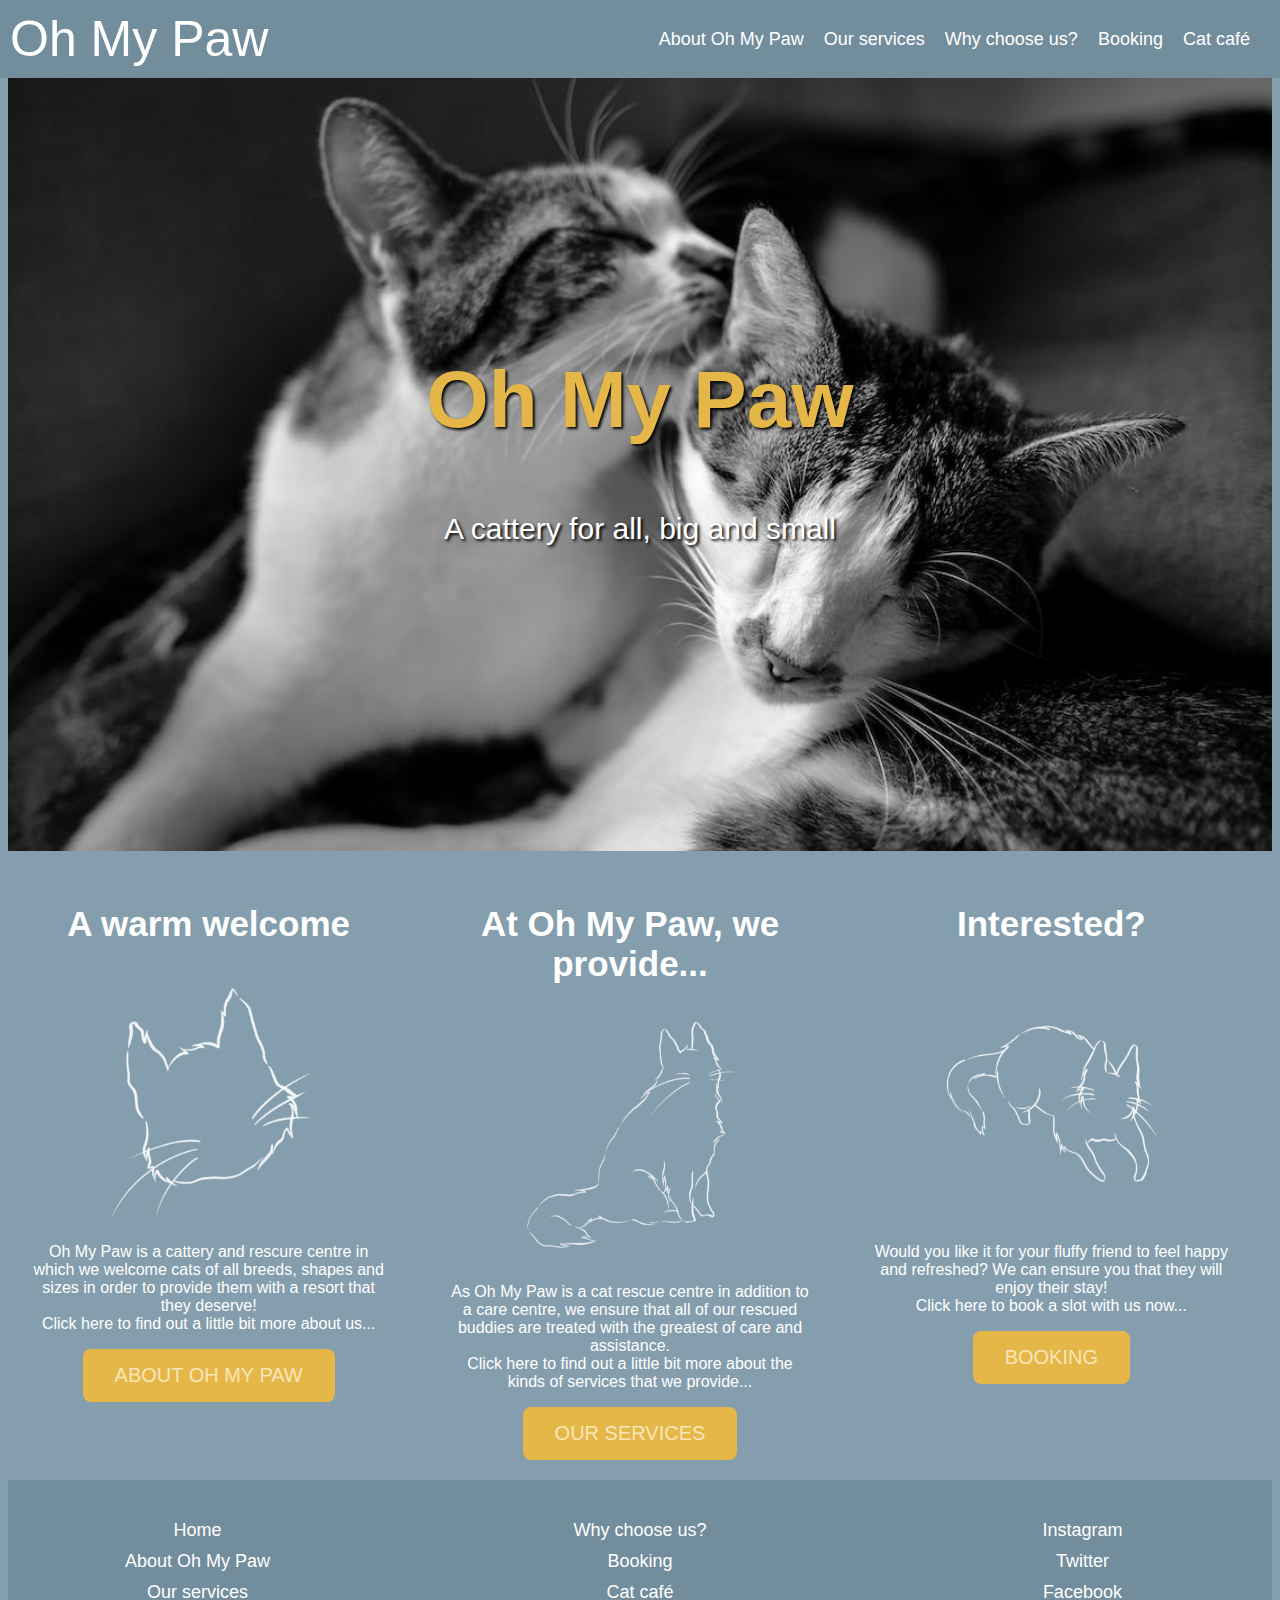
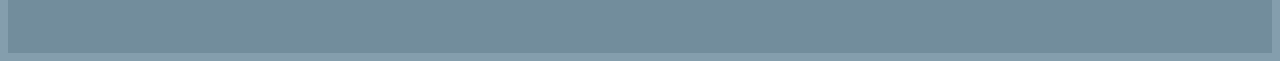
<file: index.html>
<!DOCTYPE html>
<html>
    
    <head>
        <title>Oh My Paw Cattery & Rescue Centre</title>
        <meta charset="utf-8">
        <link rel="stylesheet" type="text/css" href="css/styles.css">
        
        <!--- Coffee Mood font family --->
        <link href="https://fonts.cdnfonts.com/css/coffee-mood" rel="stylesheet">
        
        <!--- Hind Guntur font family --->
        <link href="https://fonts.cdnfonts.com/css/hind-guntur" rel="stylesheet">
        
        <!--- Animate.css --->
        <link rel="stylesheet" href="https://cdnjs.cloudflare.com/ajax/libs/animate.css/4.1.1/animate.min.css"/>
    </head>
    
    <body>
    
    <header>  
        <div class="logo">
            <a href="index.html">Oh My Paw</a>    
        </div>    

        <nav>
            <ul>
                <li><a href="about.html">About Oh My Paw</a></li>
                <li><a href="services.html">Our services</a></li>
                <li><a href="whychooseus.html">Why choose us?</a></li>
                <li><a href="booking.html">Booking</a></li>
                <li><a href="catcafe.html">Cat café</a></li>
            </ul>    
        </nav>
    </header>  
        
    <main>
        <div class="cover-image-container">
            
            <img class="cover-image" src="images/b&w_cats_1.jpeg" alt="Image of two cats">
            
            <div class="cover-image-text">
                <h2 class="cover-image-title animate__animated animate__fadeInDown">Oh My Paw</h2>
                <p class="cover-image-subheading animate__animated animate__fadeInDown">A cattery for all, big and small</p>
            </div>
            
        </div>
        
        <div class="home-row">
            
            <div class="home-column">
                <h2 class="animate__animated animate__fadeInDown">A warm welcome</h2>
                
                <img class="animate__animated animate__fadeIn" id="cat-drawing" src="images/drawing_1.png">
                
                <p>Oh My Paw is a cattery and rescure centre in which we welcome cats of all breeds, shapes and sizes in order to provide them with a resort that they deserve! <br>
                Click here to find out a little bit more about us...</p>
                
                <a href="about.html"><button class="button" type="button">ABOUT OH MY PAW</button></a>
            </div>
            
            <div class="home-column">
                <h2 class="animate__animated animate__fadeInDown">At Oh My Paw, we provide...</h2>
                
                <img class="animate__animated animate__fadeIn" id="cat-drawing" src="images/drawing_2.png">
                
                <p>As Oh My Paw is a cat rescue centre in addition to a care centre, we ensure that all of our rescued buddies are treated with the greatest of care and assistance. <br>
                Click here to find out a little bit more about the kinds of services that we provide...</p>
                
                <a href="services.html"><button class="button" type="button">OUR SERVICES</button></a>
            </div>
            
            <div class="home-column">
                <h2 class="animate__animated animate__fadeInDown">Interested?</h2> 
                
                <img class="animate__animated animate__fadeIn" id="cat-drawing" src="images/drawing_3.png">
                
                <p>Would you like it for your fluffy friend to feel happy and refreshed? We can ensure you that they will enjoy their stay! <br>
                Click here to book a slot with us now...</p>
                
                <a href="booking.html"><button class="button" type="button">BOOKING</button></a>
            </div>
            
        </div>
    </main>

    <footer>
        <div class="ohmypaw-footer">

            <div class="footer-column">
                <ul>
                    <li><a href="index.html">Home</a></li>
                    <li><a href="about.html">About Oh My Paw</a></li>
                    <li><a href="services.html">Our services</a></li>
                </ul>
            </div>

            <div class="footer-column">
                <ul>
                    <li><a href="whychooseus.html">Why choose us?</a></li>
                    <li><a href="booking.html">Booking</a></li>
                    <li><a href="catcafe.html">Cat café</a></li>
                </ul>
            </div>

            <div class="footer-column">
                <ul>
                    <li><a href="https://www.instagram.com/">Instagram</a></li>
                    <li><a href="https://twitter.com/">Twitter</a></li>
                    <li><a href="https://www.facebook.com/">Facebook</a></li>
                </ul>
            </div>

        </div>
    </footer>
        
    </body>
</html>
</file>
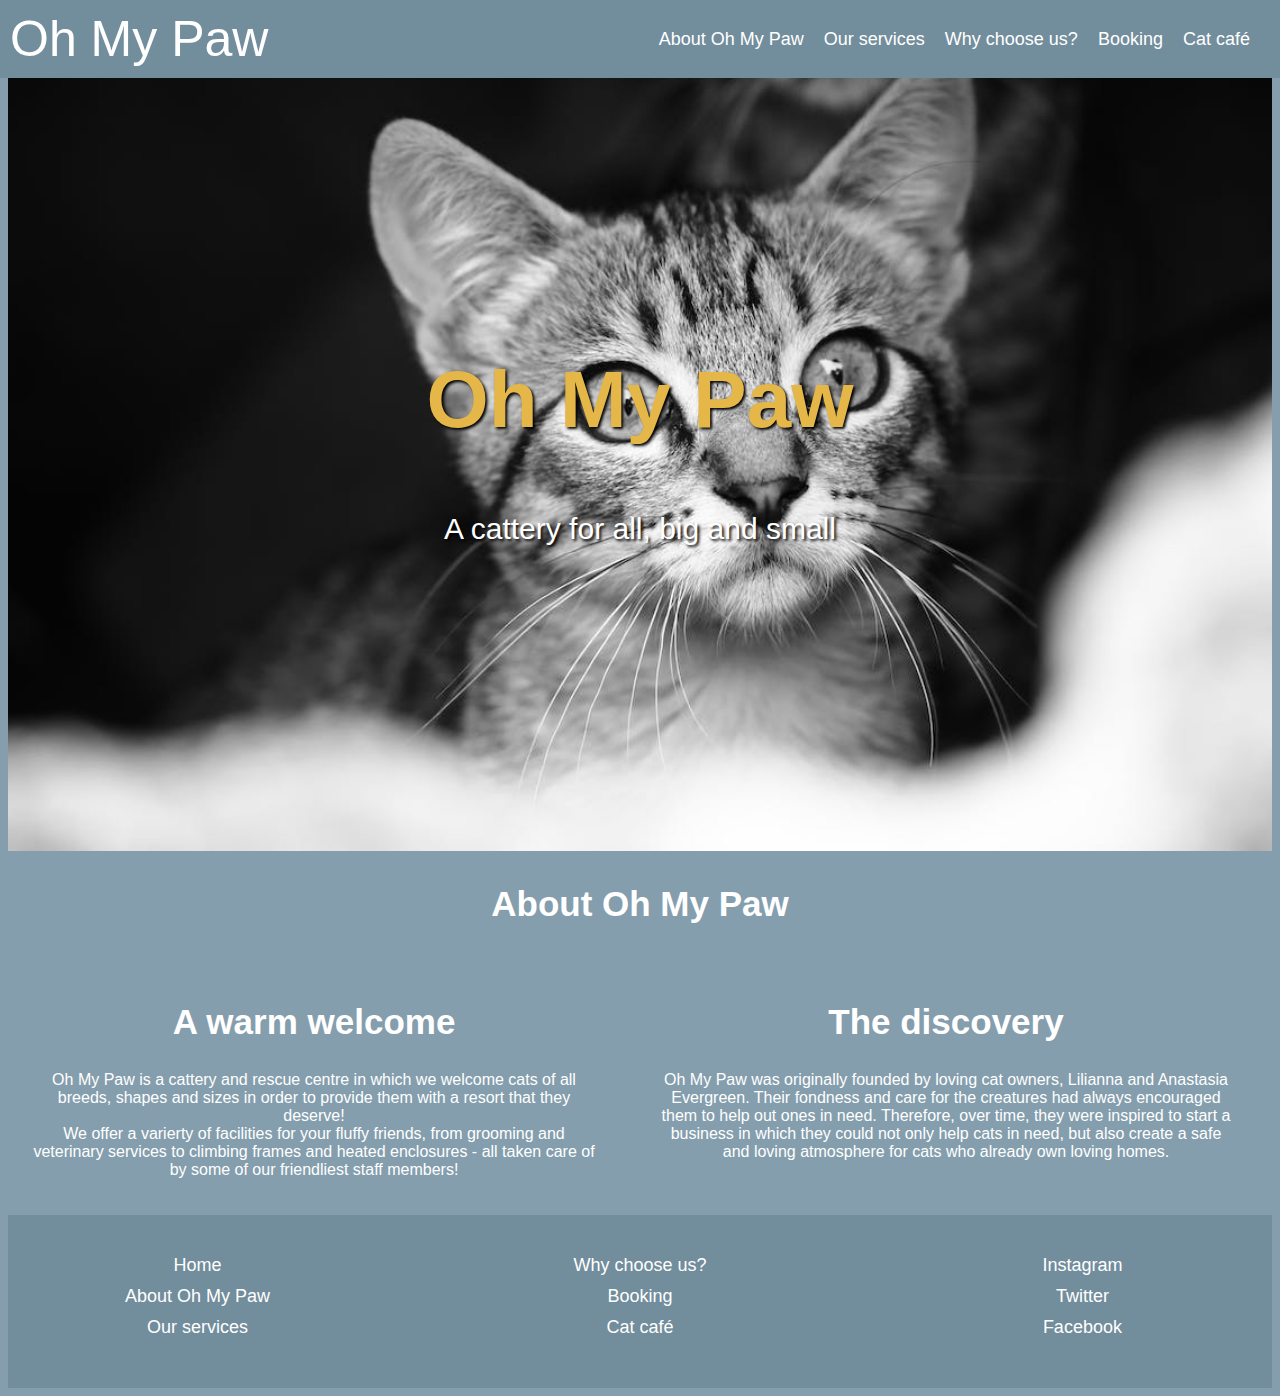
<file: about.html>
<!DOCTYPE html>
<html>
    
    <head>
        <title>About Oh My Paw</title>
        <meta charset="utf-8">
        <link rel="stylesheet" type="text/css" href="css/styles.css">
        
        <!--- Coffee Mood font family --->
        <link href="https://fonts.cdnfonts.com/css/coffee-mood" rel="stylesheet">
        
        <!--- Hind Guntur font family --->
        <link href="https://fonts.cdnfonts.com/css/hind-guntur" rel="stylesheet">
        
        <!--- Animate.css --->
        <link rel="stylesheet" href="https://cdnjs.cloudflare.com/ajax/libs/animate.css/4.1.1/animate.min.css"/>
    </head>
    
    <body>
    
    <header>  
        <div class="logo">
            <a href="index.html">Oh My Paw</a>    
        </div>    

        <nav>
            <ul>
                <li><a href="about.html">About Oh My Paw</a></li>
                <li><a href="services.html">Our services</a></li>
                <li><a href="whychooseus.html">Why choose us?</a></li>
                <li><a href="booking.html">Booking</a></li>
                <li><a href="catcafe.html">Cat café</a></li>
            </ul>    
        </nav>
    </header>  
        
    <main>
        <div class="cover-image-container">
            
            <img class="cover-image" src="images/b&w_cats_2.jpeg" alt="Image of two cats">
            
            <div class="cover-image-text">
                <h2 class="cover-image-title animate__animated animate__fadeInDown">Oh My Paw</h2>
                <p class="cover-image-subheading animate__animated animate__fadeInDown">A cattery for all, big and small</p>
            </div>
            
        </div>
        
        <h2 class="about-text">About Oh My Paw</h2>

        <div class="about-row">
            
            <div class="about-column">
                <h2>A warm welcome</h2>
                
                <p>Oh My Paw is a cattery and rescue centre in which we welcome cats of all breeds, shapes and sizes in order to provide them with a resort that they deserve! <br>
                We offer a varierty of facilities for your fluffy friends, from grooming and veterinary services to climbing frames and heated enclosures - all taken care of by some of our friendliest staff members!</p>
            </div>
            
            <div class="about-column">
                <h2>The discovery</h2>
                
                <p>Oh My Paw was originally founded by loving cat owners, Lilianna and Anastasia Evergreen. Their fondness and care for the creatures had always encouraged them to help out ones in need. Therefore, over time, they were inspired to start a business in which they could not only help cats in need, but also create a safe and loving atmosphere for cats who already own loving homes.</p>
            </div>
            
        </div>
    </main>
        
    <footer>
        <div class="ohmypaw-footer">

            <div class="footer-column">
                <ul>
                    <li><a href="index.html">Home</a></li>
                    <li><a href="about.html">About Oh My Paw</a></li>
                    <li><a href="services.html">Our services</a></li>
                </ul>
            </div>

            <div class="footer-column">
                <ul>
                    <li><a href="whychooseus.html">Why choose us?</a></li>
                    <li><a href="booking.html">Booking</a></li>
                    <li><a href="catcafe.html">Cat café</a></li>
                </ul>
            </div>

            <div class="footer-column">
                <ul>
                    <li><a href="https://www.instagram.com/">Instagram</a></li>
                    <li><a href="https://twitter.com/">Twitter</a></li>
                    <li><a href="https://www.facebook.com/">Facebook</a></li>
                </ul>
            </div>

        </div>
    </footer>
        
    </body>
</html>
</file>
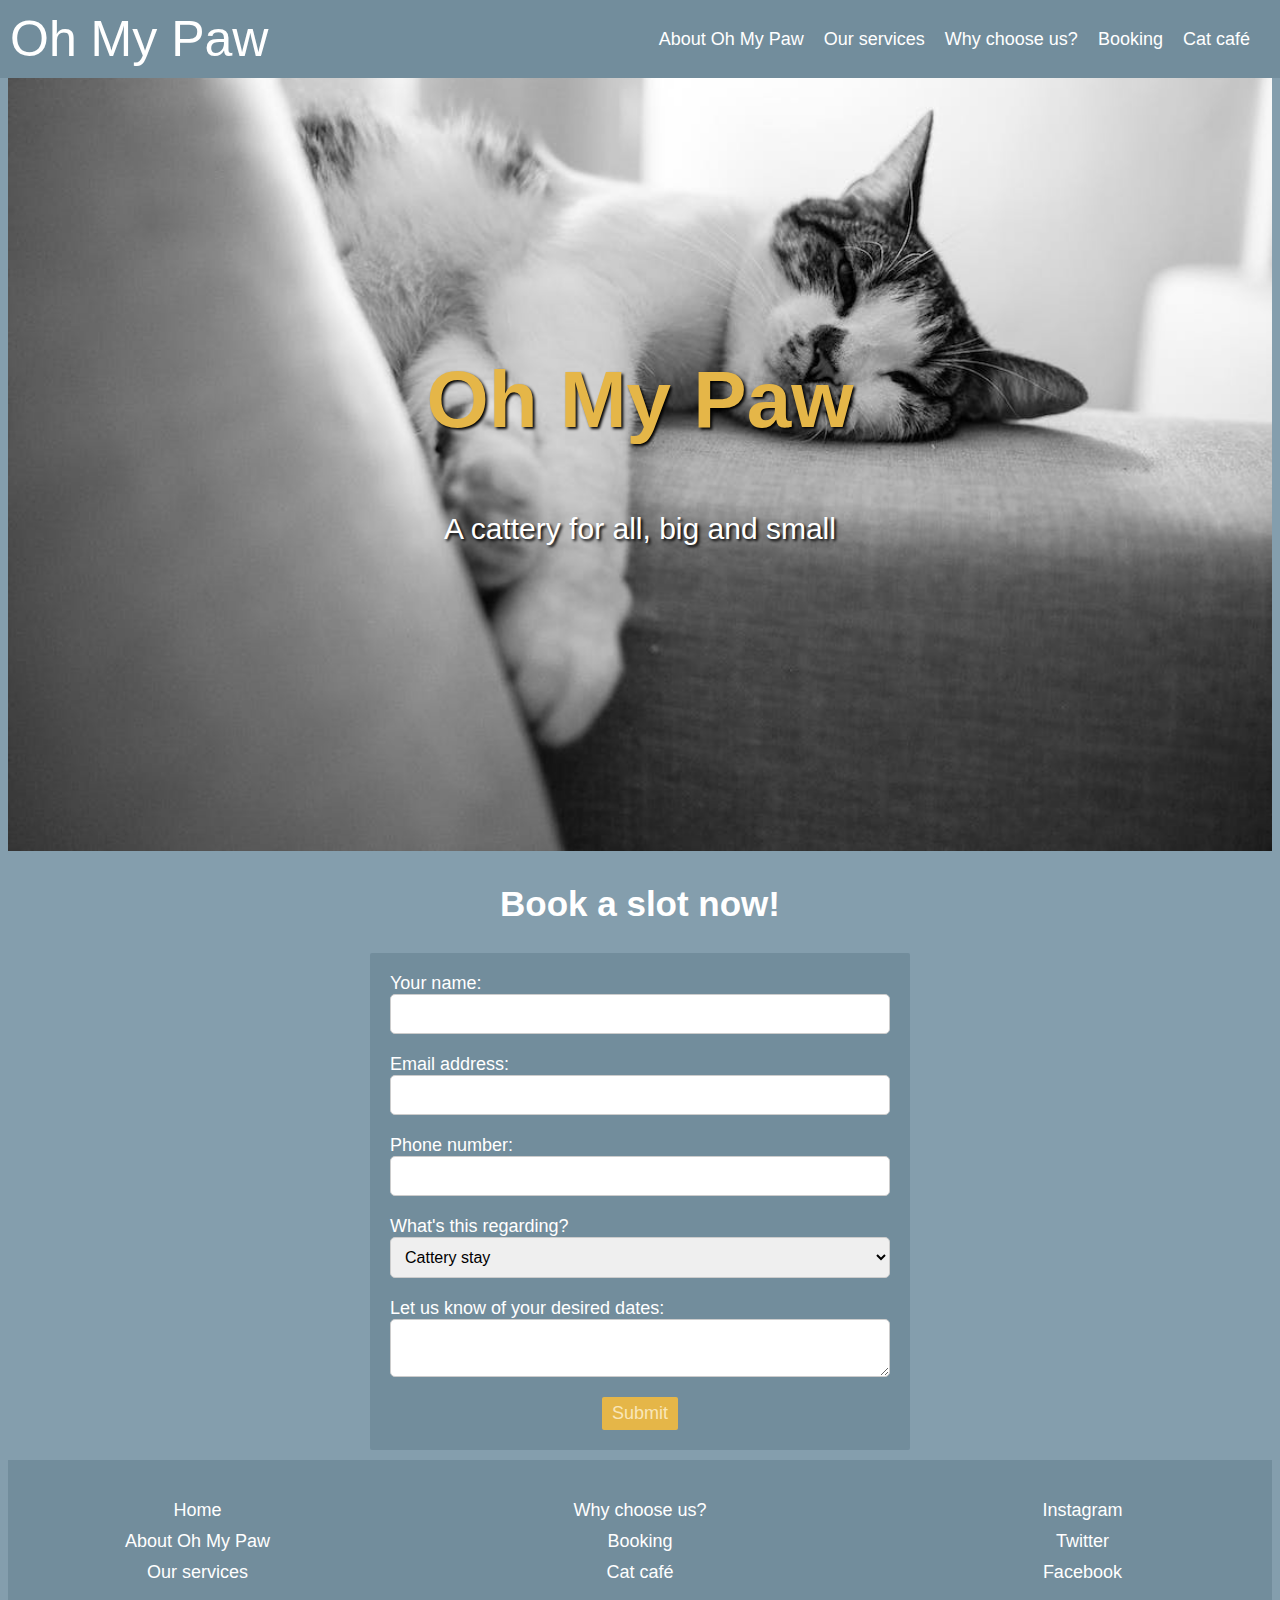
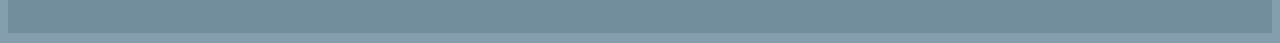
<file: booking.html>
<!DOCTYPE html>
<html>
    
    <head>
        <title>Booking</title>
        <meta charset="utf-8">
        <link rel="stylesheet" type="text/css" href="css/styles.css">
        
        <!--- Coffee Mood font family --->
        <link href="https://fonts.cdnfonts.com/css/coffee-mood" rel="stylesheet">
        
        <!--- Hind Guntur font family --->
        <link href="https://fonts.cdnfonts.com/css/hind-guntur" rel="stylesheet">
        
        <!--- Animate.css --->
        <link rel="stylesheet" href="https://cdnjs.cloudflare.com/ajax/libs/animate.css/4.1.1/animate.min.css"/>
    </head>
    
    <body>
    
    <header>  
        <div class="logo">
            <a href="index.html">Oh My Paw</a>    
        </div>    

        <nav>
            <ul>
                <li><a href="about.html">About Oh My Paw</a></li>
                <li><a href="services.html">Our services</a></li>
                <li><a href="whychooseus.html">Why choose us?</a></li>
                <li><a href="booking.html">Booking</a></li>
                <li><a href="catcafe.html">Cat café</a></li>
            </ul>    
        </nav>
    </header>  
        
    <main>
        <div class="cover-image-container">
            
            <img class="cover-image" src="images/b&w_cats_6.jpeg" alt="Image of two cats">
            
            <div class="cover-image-text">
                <h2 class="cover-image-title animate__animated animate__fadeInDown">Oh My Paw</h2>
                <p class="cover-image-subheading animate__animated animate__fadeInDown">A cattery for all, big and small</p>
            </div>
            
        </div>
        
        <h2 class="booking-text">Book a slot now!</h2>
        
        <form action="confirmation.html" method="POST">
        
            <form>
                <label for="name">Your name:</label>
                <input type="text" id="name" name="name" required>

                <label for="name">Email address:</label>
                <input type="email" id="email" name="email" required>

                <label for="name">Phone number:</label>
                <input type="tel" id="phone" name="phone" required>

                <label for="subject">What's this regarding?</label>
                <select id="subject" name="subject">
                    <option value="general">Cattery stay</option>
                    <option value="booking">Grooming services</option>
                    <option value="order">Veterinary services</option>
                    <option value="other">Cat rescue centre</option>
                </select>

                <label for="name">Let us know of your desired dates:</label>
                <textarea id="message" name="message" required></textarea>

                <div class="submit-button">
                    <a href="confirmation.html">
                        <input type="submit" value="Submit">
                    </a>
                </div>
            </form>
            
        </form>
    </main>
        
    <footer>
        <div class="ohmypaw-footer">

            <div class="footer-column">
                <ul>
                    <li><a href="index.html">Home</a></li>
                    <li><a href="about.html">About Oh My Paw</a></li>
                    <li><a href="services.html">Our services</a></li>
                </ul>
            </div>

            <div class="footer-column">
                <ul>
                    <li><a href="whychooseus.html">Why choose us?</a></li>
                    <li><a href="booking.html">Booking</a></li>
                    <li><a href="catcafe.html">Cat café</a></li>
                </ul>
            </div>

            <div class="footer-column">
                <ul>
                    <li><a href="https://www.instagram.com/">Instagram</a></li>
                    <li><a href="https://twitter.com/">Twitter</a></li>
                    <li><a href="https://www.facebook.com/">Facebook</a></li>
                </ul>
            </div>

        </div>
    </footer>
        
    </body>
</html>
</file>
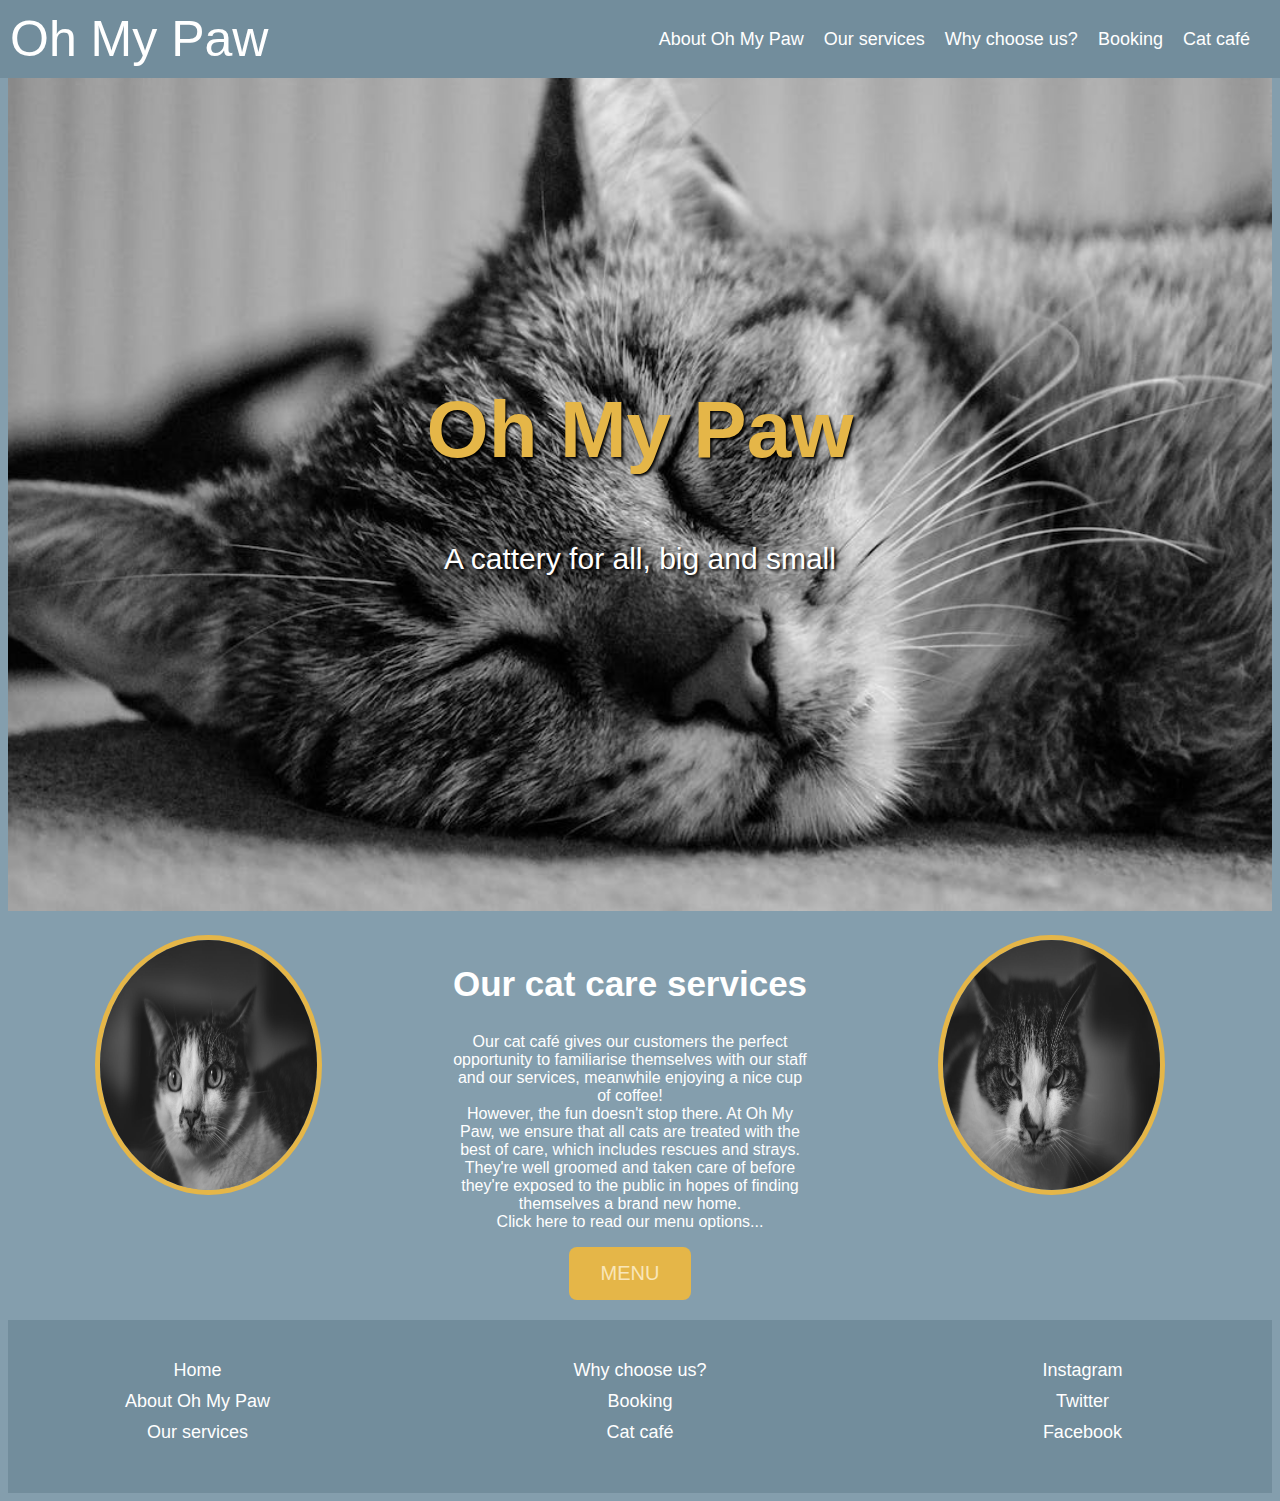
<file: catcafe.html>
<!DOCTYPE html>
<html>
    
    <head>
        <title>Cat café</title>
        <meta charset="utf-8">
        <link rel="stylesheet" type="text/css" href="css/styles.css">
        
        <!--- Coffee Mood font family --->
        <link href="https://fonts.cdnfonts.com/css/coffee-mood" rel="stylesheet">
        
        <!--- Hind Guntur font family --->
        <link href="https://fonts.cdnfonts.com/css/hind-guntur" rel="stylesheet">
        
        <!--- Animate.css --->
        <link rel="stylesheet" href="https://cdnjs.cloudflare.com/ajax/libs/animate.css/4.1.1/animate.min.css"/>
    </head>
    
    <body>
    
    <header>  
        <div class="logo">
            <a href="index.html">Oh My Paw</a>    
        </div>    

        <nav>
            <ul>
                <li><a href="about.html">About Oh My Paw</a></li>
                <li><a href="services.html">Our services</a></li>
                <li><a href="whychooseus.html">Why choose us?</a></li>
                <li><a href="booking.html">Booking</a></li>
                <li><a href="catcafe.html">Cat café</a></li>
            </ul>    
        </nav>
    </header>  
        
    <main>
        <div class="cover-image-container">
            
            <img class="cover-image" src="images/b&w_cats_10.jpeg" alt="Image of two cats">
            
            <div class="cover-image-text">
                <h2 class="cover-image-title animate__animated animate__fadeInDown">Oh My Paw</h2>
                <p class="cover-image-subheading animate__animated animate__fadeInDown">A cattery for all, big and small</p>
            </div>
            
        </div>
        
        <div class="catcafe-row">
            
            <div class="catcafe-column">
                <img id="circle-cat" src="images/b&w_cats_4.jpeg">
            </div>
            
            <div class="catcafe-column">
                <h2>Our cat care services</h2>
                
                <p>Our cat café gives our customers the perfect opportunity to familiarise themselves with our staff and our services, meanwhile enjoying a nice cup of coffee! <br>
                However, the fun doesn't stop there. At Oh My Paw, we ensure that all cats are treated with the best of care, which includes rescues and strays. They're well groomed and taken care of before they're exposed to the public in hopes of finding themselves a brand new home. <br>
                Click here to read our menu options...</p>
                
                <a href="menu.html"><button class="button" type="button">MENU</button></a>
            </div>
            
            <div class="catcafe-column">
                <img id="circle-cat" src="images/b&w_cats_5.jpeg">
            </div>
            
        </div>
    </main>
        
    <footer>
        <div class="ohmypaw-footer">

            <div class="footer-column">
                <ul>
                    <li><a href="index.html">Home</a></li>
                    <li><a href="about.html">About Oh My Paw</a></li>
                    <li><a href="services.html">Our services</a></li>
                </ul>
            </div>

            <div class="footer-column">
                <ul>
                    <li><a href="whychooseus.html">Why choose us?</a></li>
                    <li><a href="booking.html">Booking</a></li>
                    <li><a href="catcafe.html">Cat café</a></li>
                </ul>
            </div>

            <div class="footer-column">
                <ul>
                    <li><a href="https://www.instagram.com/">Instagram</a></li>
                    <li><a href="https://twitter.com/">Twitter</a></li>
                    <li><a href="https://www.facebook.com/">Facebook</a></li>
                </ul>
            </div>

        </div>
    </footer>
        
    </body>
</html>
</file>
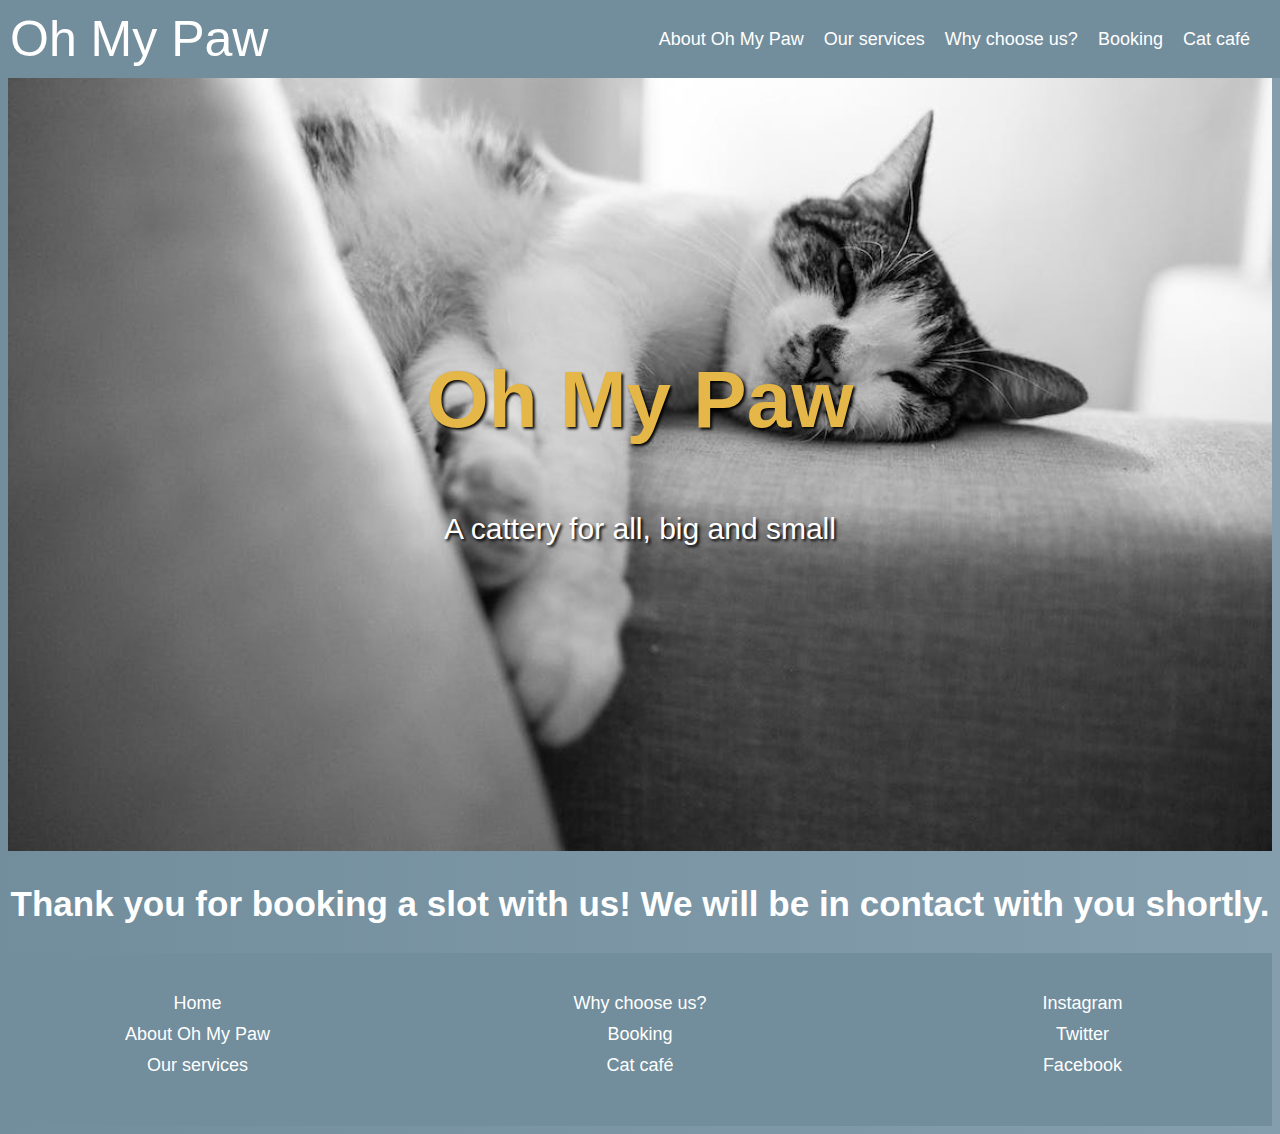
<file: confirmation.html>
<!DOCTYPE html>
<html>
    
    <head>
        <title>Booking confirmation</title>
        <meta charset="utf-8">
        <link rel="stylesheet" type="text/css" href="css/styles.css">
        
        <!--- Coffee Mood font family --->
        <link href="https://fonts.cdnfonts.com/css/coffee-mood" rel="stylesheet">
        
        <!--- Hind Guntur font family --->
        <link href="https://fonts.cdnfonts.com/css/hind-guntur" rel="stylesheet">
        
        <!--- Animate.css --->
        <link rel="stylesheet" href="https://cdnjs.cloudflare.com/ajax/libs/animate.css/4.1.1/animate.min.css"/>
    </head>
    
    <body class="gradient">
    
    <header>  
        <div class="logo">
            <a href="index.html">Oh My Paw</a>    
        </div>    

        <nav>
            <ul>
                <li><a href="about.html">About Oh My Paw</a></li>
                <li><a href="services.html">Our services</a></li>
                <li><a href="whychooseus.html">Why choose us?</a></li>
                <li><a href="booking.html">Booking</a></li>
                <li><a href="catcafe.html">Cat café</a></li>
            </ul>    
        </nav>
    </header>  
        
    <main>
        <div class="cover-image-container">
            
            <img class="cover-image" src="images/b&w_cats_6.jpeg" alt="Image of two cats">
            
            <div class="cover-image-text">
                <h2 class="cover-image-title animate__animated animate__fadeInDown">Oh My Paw</h2>
                <p class="cover-image-subheading animate__animated animate__fadeInDown">A cattery for all, big and small</p>
            </div>
            
        </div>
        
        <h2 class="confirmation-text">Thank you for booking a slot with us! We will be in contact with you shortly.</h2>
        
        
    </main>
        
    <footer>
        <div class="ohmypaw-footer">

            <div class="footer-column">
                <ul>
                    <li><a href="index.html">Home</a></li>
                    <li><a href="about.html">About Oh My Paw</a></li>
                    <li><a href="services.html">Our services</a></li>
                </ul>
            </div>

            <div class="footer-column">
                <ul>
                    <li><a href="whychooseus.html">Why choose us?</a></li>
                    <li><a href="booking.html">Booking</a></li>
                    <li><a href="catcafe.html">Cat café</a></li>
                </ul>
            </div>

            <div class="footer-column">
                <ul>
                    <li><a href="https://www.instagram.com/">Instagram</a></li>
                    <li><a href="https://twitter.com/">Twitter</a></li>
                    <li><a href="https://www.facebook.com/">Facebook</a></li>
                </ul>
            </div>

        </div>
    </footer>
        
    </body>
</html>
</file>
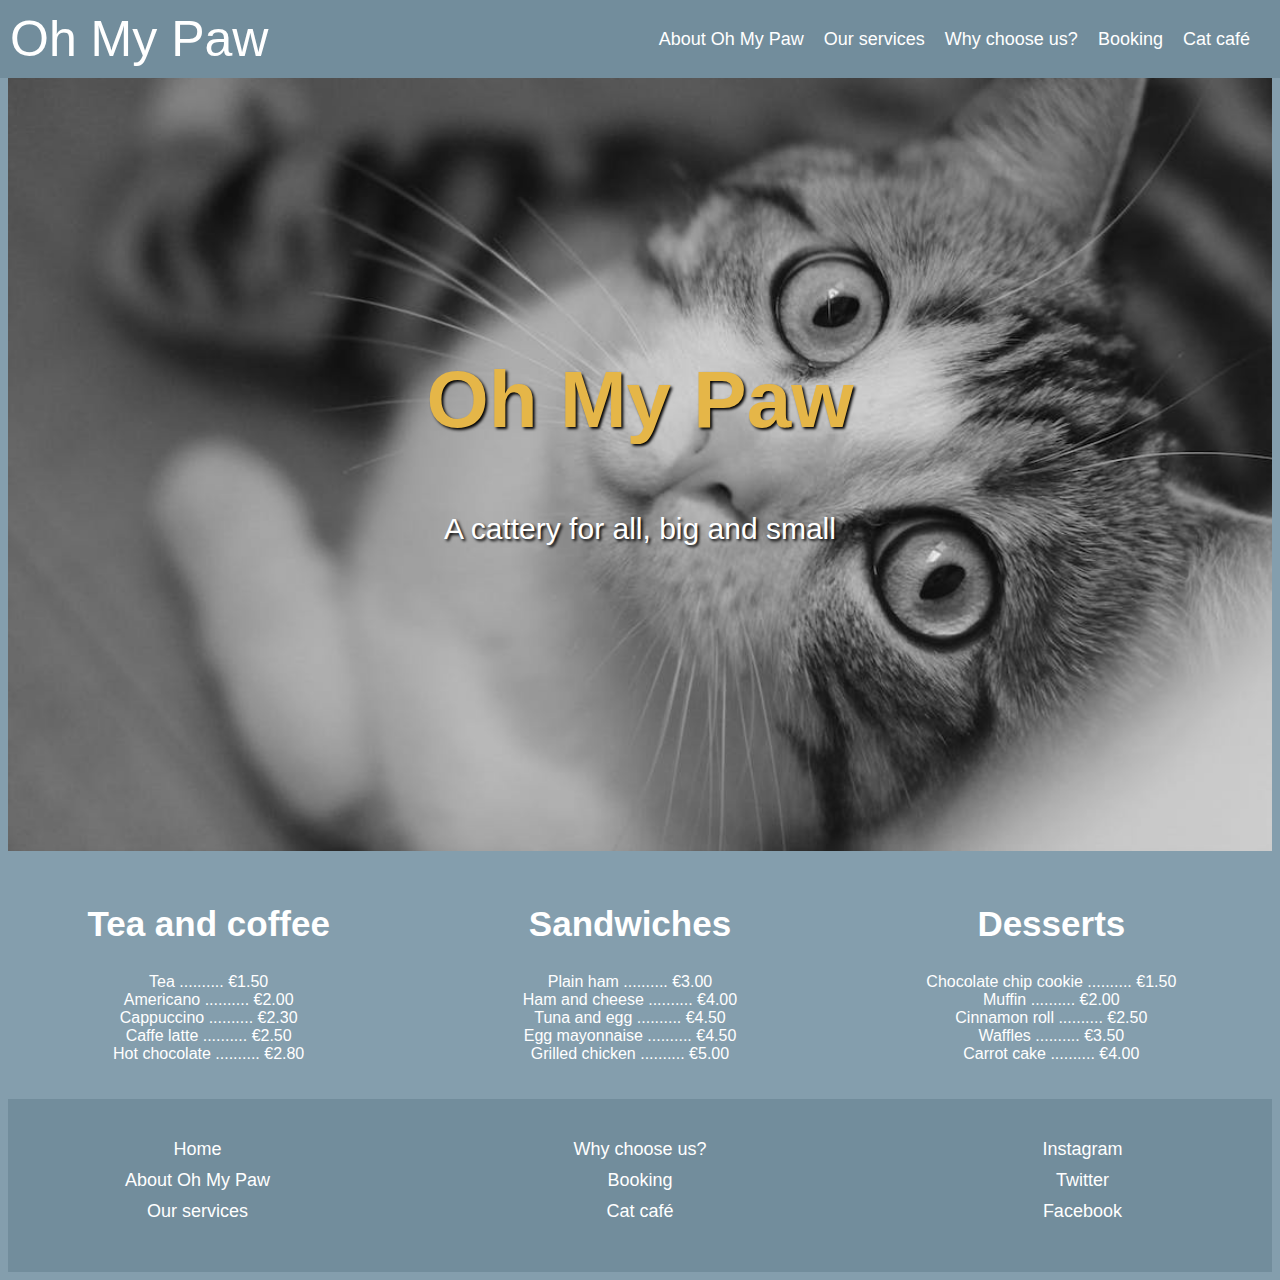
<file: menu.html>
<!DOCTYPE html>
<html>
    
    <head>
        <title>Menu</title>
        <meta charset="utf-8">
        <link rel="stylesheet" type="text/css" href="css/styles.css">
        
        <!--- Coffee Mood font family --->
        <link href="https://fonts.cdnfonts.com/css/coffee-mood" rel="stylesheet">
        
        <!--- Hind Guntur font family --->
        <link href="https://fonts.cdnfonts.com/css/hind-guntur" rel="stylesheet">
        
        <!--- Animate.css --->
        <link rel="stylesheet" href="https://cdnjs.cloudflare.com/ajax/libs/animate.css/4.1.1/animate.min.css"/>
    </head>
    
    <body>
    
    <header>  
        <div class="logo">
            <a href="index.html">Oh My Paw</a>    
        </div>    

        <nav>
            <ul>
                <li><a href="about.html">About Oh My Paw</a></li>
                <li><a href="services.html">Our services</a></li>
                <li><a href="whychooseus.html">Why choose us?</a></li>
                <li><a href="booking.html">Booking</a></li>
                <li><a href="catcafe.html">Cat café</a></li>
            </ul>    
        </nav>
    </header>  
        
    <main>
        <div class="cover-image-container">
            
            <img class="cover-image" src="images/b&w_cats_9.jpeg" alt="Image of two cats">
            
            <div class="cover-image-text">
                <h2 class="cover-image-title animate__animated animate__fadeInDown">Oh My Paw</h2>
                <p class="cover-image-subheading animate__animated animate__fadeInDown">A cattery for all, big and small</p>
            </div>
            
        </div>
        
        <div class="menu-row">
            
            <div class="menu-column">
                <h2>Tea and coffee</h2>
                
                <p>Tea .......... €1.50 <br>
                Americano .......... €2.00 <br>
                Cappuccino .......... €2.30 <br>
                Caffe latte .......... €2.50 <br>
                Hot chocolate .......... €2.80 <br></p>
            </div>
            
            <div class="menu-column">
                <h2>Sandwiches</h2>
                
                <p>Plain ham .......... €3.00 <br>
                Ham and cheese .......... €4.00 <br>
                Tuna and egg .......... €4.50 <br>
                Egg mayonnaise .......... €4.50 <br>
                Grilled chicken .......... €5.00 <br></p>
            </div>
            
            <div class="menu-column">
                <h2>Desserts</h2>
                
                <p>Chocolate chip cookie .......... €1.50 <br>
                Muffin .......... €2.00 <br>
                Cinnamon roll .......... €2.50 <br>
                Waffles .......... €3.50 <br>
                Carrot cake .......... €4.00 <br></p>
            </div>
            
        </div>
    </main>
        
    <footer>
        <div class="ohmypaw-footer">

            <div class="footer-column">
                <ul>
                    <li><a href="index.html">Home</a></li>
                    <li><a href="about.html">About Oh My Paw</a></li>
                    <li><a href="services.html">Our services</a></li>
                </ul>
            </div>

            <div class="footer-column">
                <ul>
                    <li><a href="whychooseus.html">Why choose us?</a></li>
                    <li><a href="booking.html">Booking</a></li>
                    <li><a href="catcafe.html">Cat café</a></li>
                </ul>
            </div>

            <div class="footer-column">
                <ul>
                    <li><a href="https://www.instagram.com/">Instagram</a></li>
                    <li><a href="https://twitter.com/">Twitter</a></li>
                    <li><a href="https://www.facebook.com/">Facebook</a></li>
                </ul>
            </div>

        </div>
    </footer>
        
    </body>
</html>
</file>
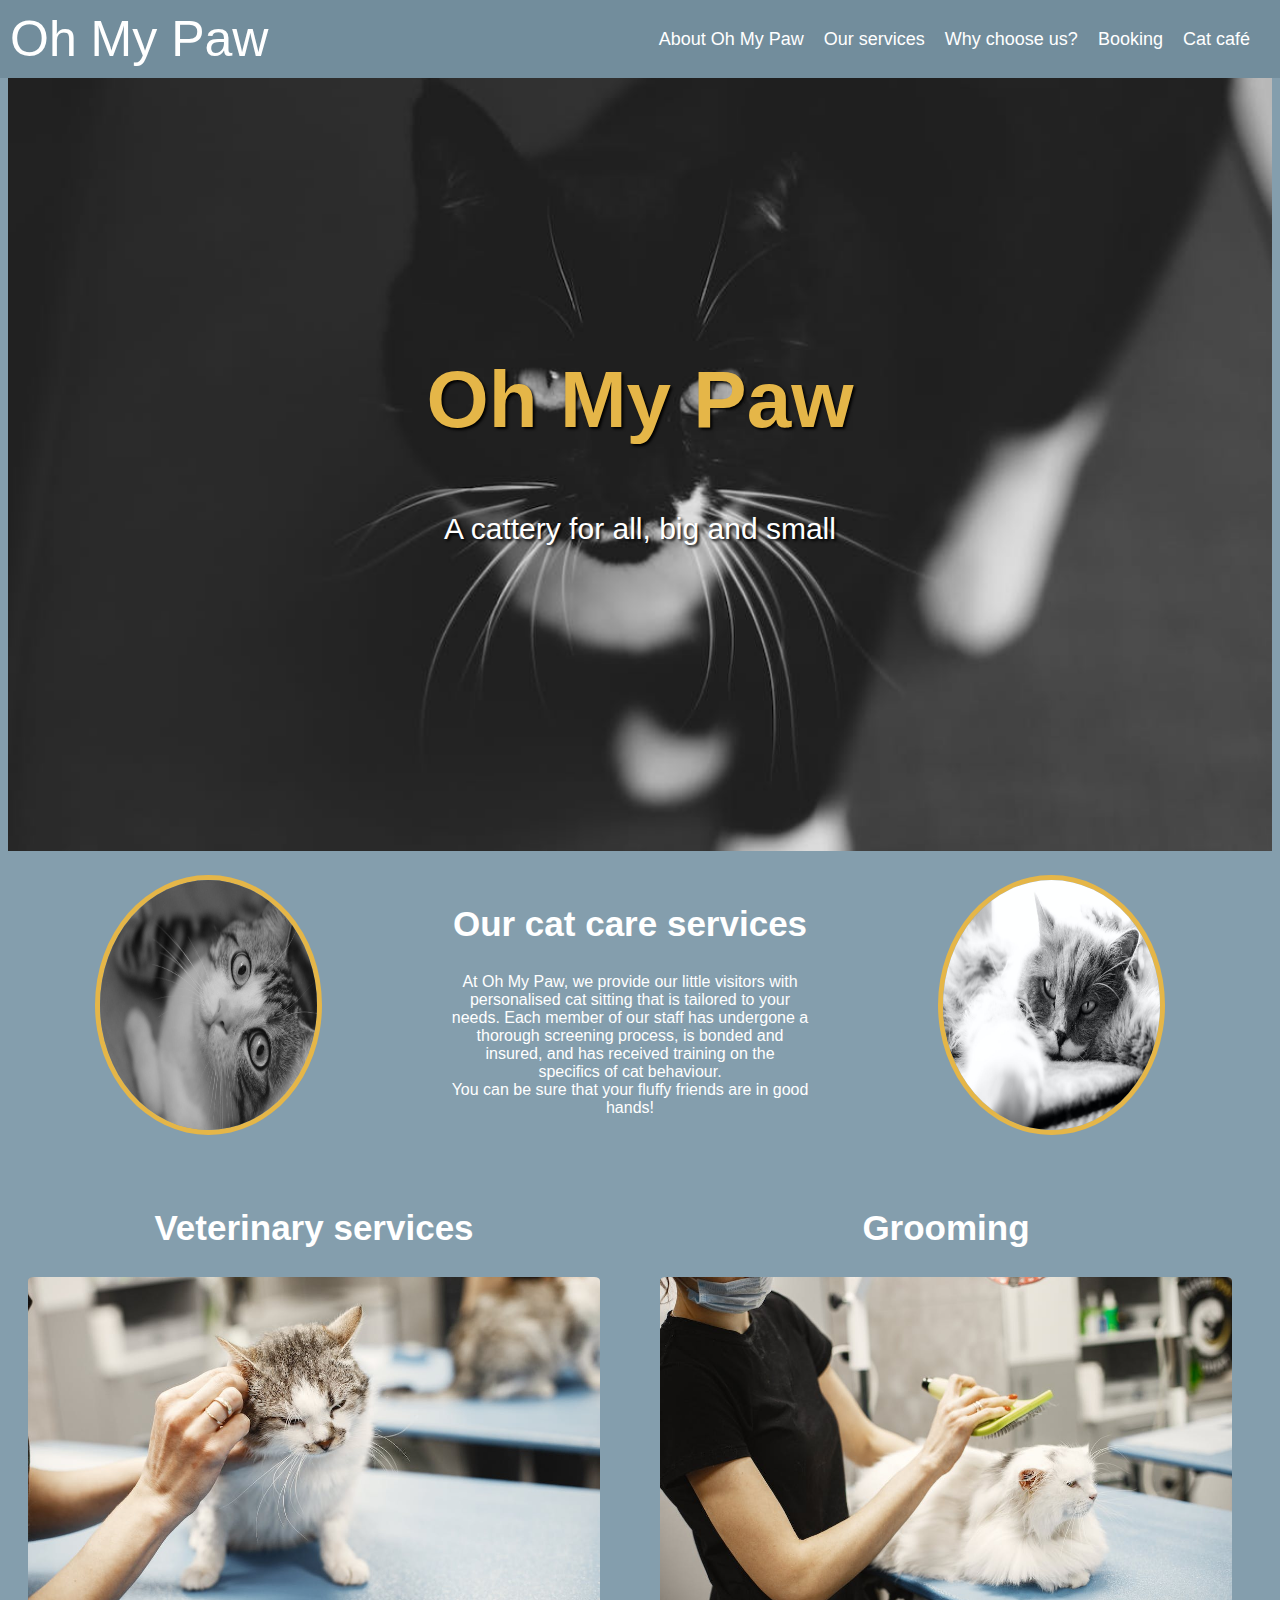
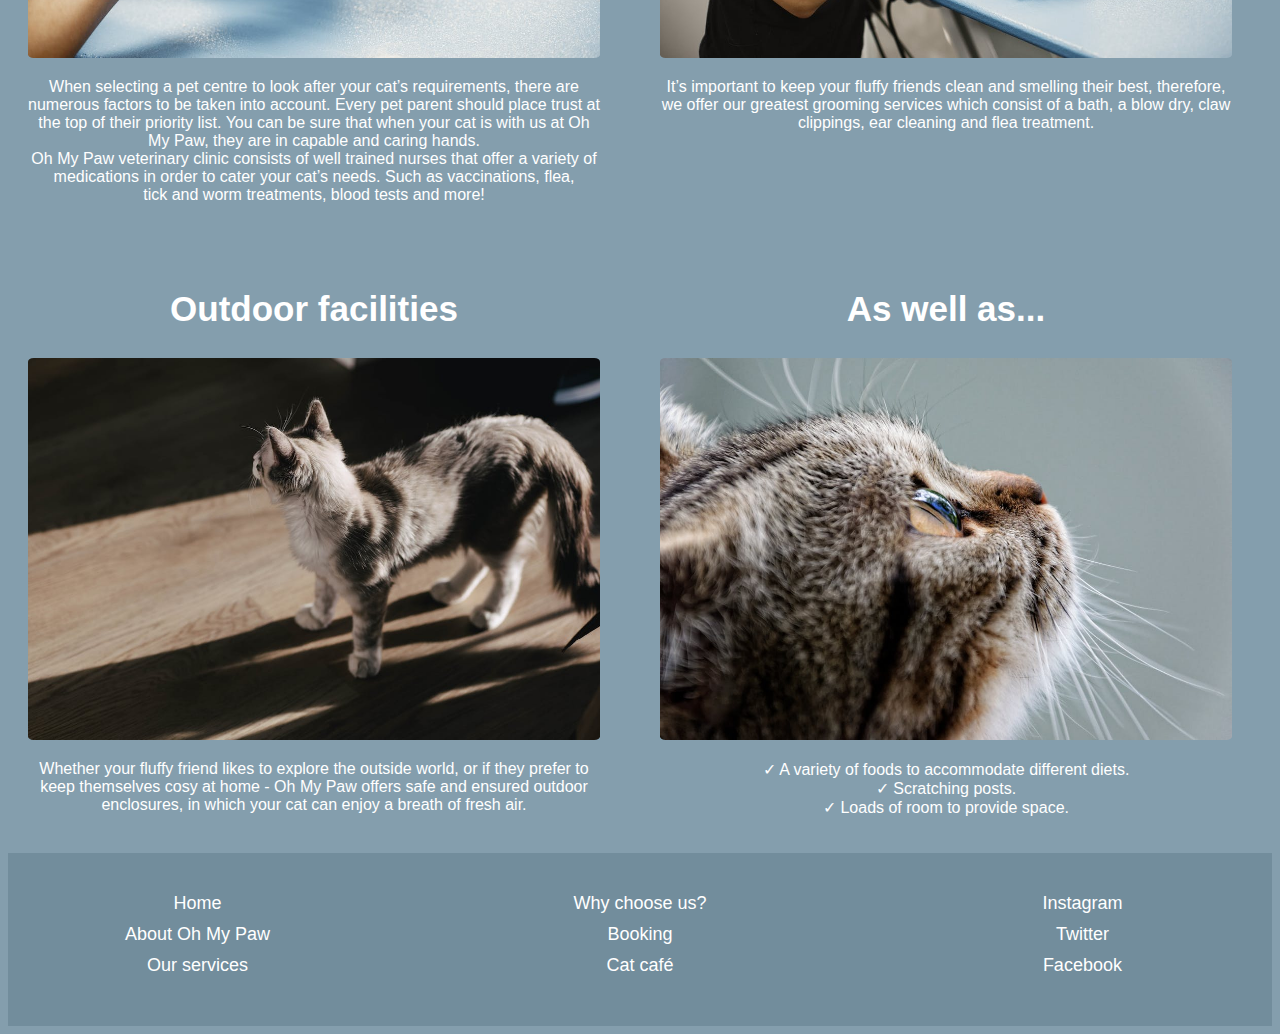
<file: services.html>
<!DOCTYPE html>
<html>
    
    <head>
        <title>Our services</title>
        <meta charset="utf-8">
        <link rel="stylesheet" type="text/css" href="css/styles.css">
        
        <!--- Coffee Mood font family --->
        <link href="https://fonts.cdnfonts.com/css/coffee-mood" rel="stylesheet">
        
        <!--- Hind Guntur font family --->
        <link href="https://fonts.cdnfonts.com/css/hind-guntur" rel="stylesheet">
        
        <!--- Animate.css --->
        <link rel="stylesheet" href="https://cdnjs.cloudflare.com/ajax/libs/animate.css/4.1.1/animate.min.css"/>
    </head>
    
    <body>
    
    <header>  
        <div class="logo">
            <a href="index.html">Oh My Paw</a>    
        </div>    

        <nav>
            <ul>
                <li><a href="about.html">About Oh My Paw</a></li>
                <li><a href="services.html">Our services</a></li>
                <li><a href="whychooseus.html">Why choose us?</a></li>
                <li><a href="booking.html">Booking</a></li>
                <li><a href="catcafe.html">Cat café</a></li>
            </ul>    
        </nav>
    </header>  
        
    <main>
        <div class="cover-image-container">
            
            <img class="cover-image" src="images/b&w_cats_3.jpeg" alt="Image of two cats">
            
            <div class="cover-image-text">
                <h2 class="cover-image-title animate__animated animate__fadeInDown">Oh My Paw</h2>
                <p class="cover-image-subheading animate__animated animate__fadeInDown">A cattery for all, big and small</p>
            </div>
            
        </div>
        
        <div class="services-row">
            
            <div class="services-column">
                <img id="circle-cat" src="images/b&w_cats_9.jpeg">
            </div>
            
            <div class="services-column">
                <h2>Our cat care services</h2>
                
                <p>At Oh My Paw, we provide our little visitors with personalised cat sitting that is tailored to your needs. Each member of our staff has undergone a thorough screening process, is bonded and insured, and has received training on the <br>
                specifics of cat behaviour. <br>
                You can be sure that your fluffy friends are in good hands!</p>
            </div>
            
            <div class="services-column">
                <img id="circle-cat" src="images/b&w_cats_11.jpeg">
            </div>
            
        </div>
        
        <div class="services-row">
            
            <div class="services-column">
                <h2>Veterinary services</h2>
                
                <img class="services-image" src="images/cat_at_vet_1.jpeg">
                
                <p>When selecting a pet centre to look after your cat’s requirements, there are numerous factors to be taken into account. Every pet parent should place trust at the top of their priority list. You can be sure that when your cat is with us at Oh My Paw, they are in capable and caring hands. <br>
                Oh My Paw veterinary clinic consists of well trained nurses that offer a variety of medications in order to cater your cat’s needs. Such as vaccinations, flea, <br>
                tick and worm treatments, blood tests and more!</p>
            </div>
            
            <div class="services-column">
                <h2>Grooming</h2>
                
                <img class="services-image" src="images/cat_at_vet_2.jpeg">
                
                <p>It’s important to keep your fluffy friends clean and smelling their best, therefore, we offer our greatest grooming services which consist of a bath, a blow dry, claw clippings, ear cleaning and flea treatment.</p>
            </div>
            
        </div>
        
        <div class="services-row">
            
            <div class="services-column">
                <h2>Outdoor facilities</h2>
                
                <img class="services-image" src="images/cat_walking_2.jpeg">
                
                <p>Whether your fluffy friend likes to explore the outside world, or if they prefer to keep themselves cosy at home - Oh My Paw offers safe and ensured outdoor enclosures, in which your cat can enjoy a breath of fresh air.</p>
            </div>
            
            <div class="services-column">
                <h2>As well as...</h2>
                
                <img class="services-image" src="images/cat_closeup_1.jpeg">
                
                <p>✓ A variety of foods to accommodate different diets. <br>
                ✓ Scratching posts. <br>
                ✓ Loads of room to provide space.</p>
            </div>
            
        </div>
    </main>
        
    <footer>
        <div class="ohmypaw-footer">

            <div class="footer-column">
                <ul>
                    <li><a href="index.html">Home</a></li>
                    <li><a href="about.html">About Oh My Paw</a></li>
                    <li><a href="services.html">Our services</a></li>
                </ul>
            </div>

            <div class="footer-column">
                <ul>
                    <li><a href="whychooseus.html">Why choose us?</a></li>
                    <li><a href="booking.html">Booking</a></li>
                    <li><a href="catcafe.html">Cat café</a></li>
                </ul>
            </div>

            <div class="footer-column">
                <ul>
                    <li><a href="https://www.instagram.com/">Instagram</a></li>
                    <li><a href="https://twitter.com/">Twitter</a></li>
                    <li><a href="https://www.facebook.com/">Facebook</a></li>
                </ul>
            </div>

        </div>
    </footer>
        
    </body>
</html>
</file>
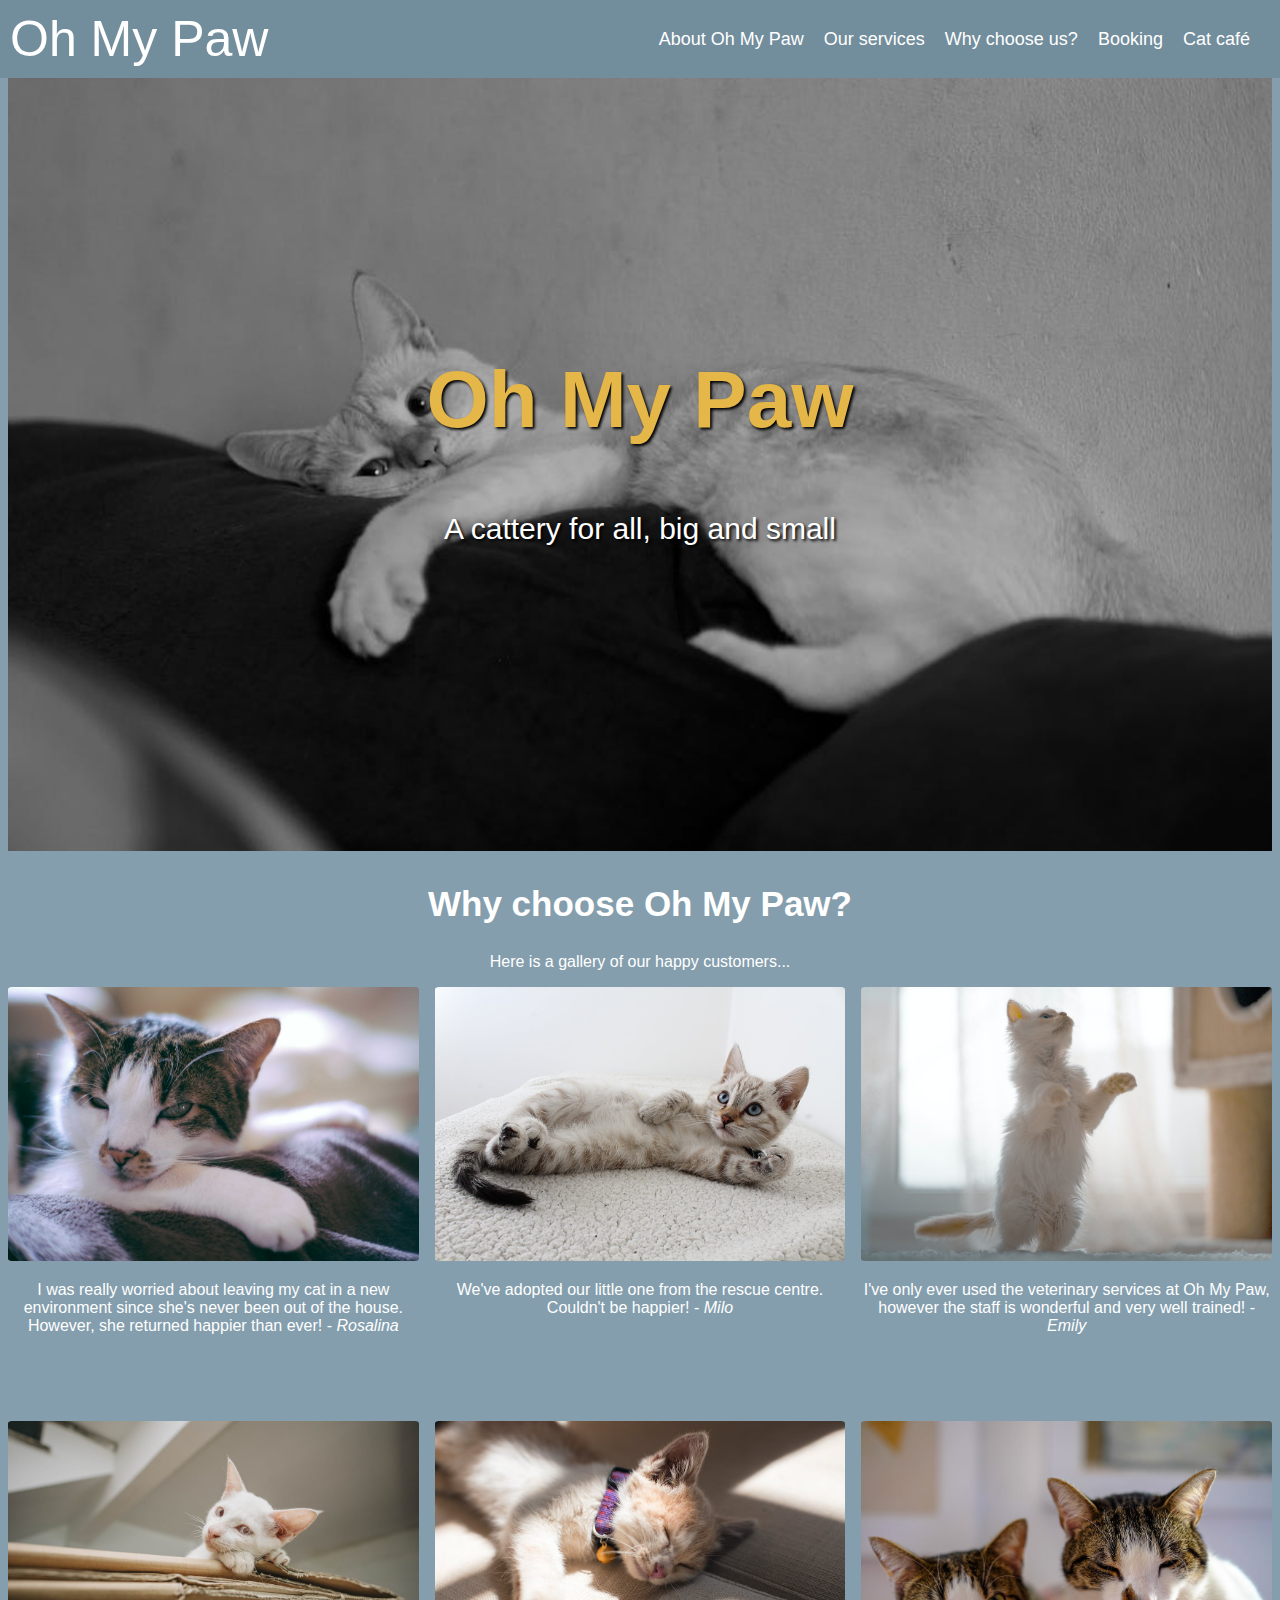
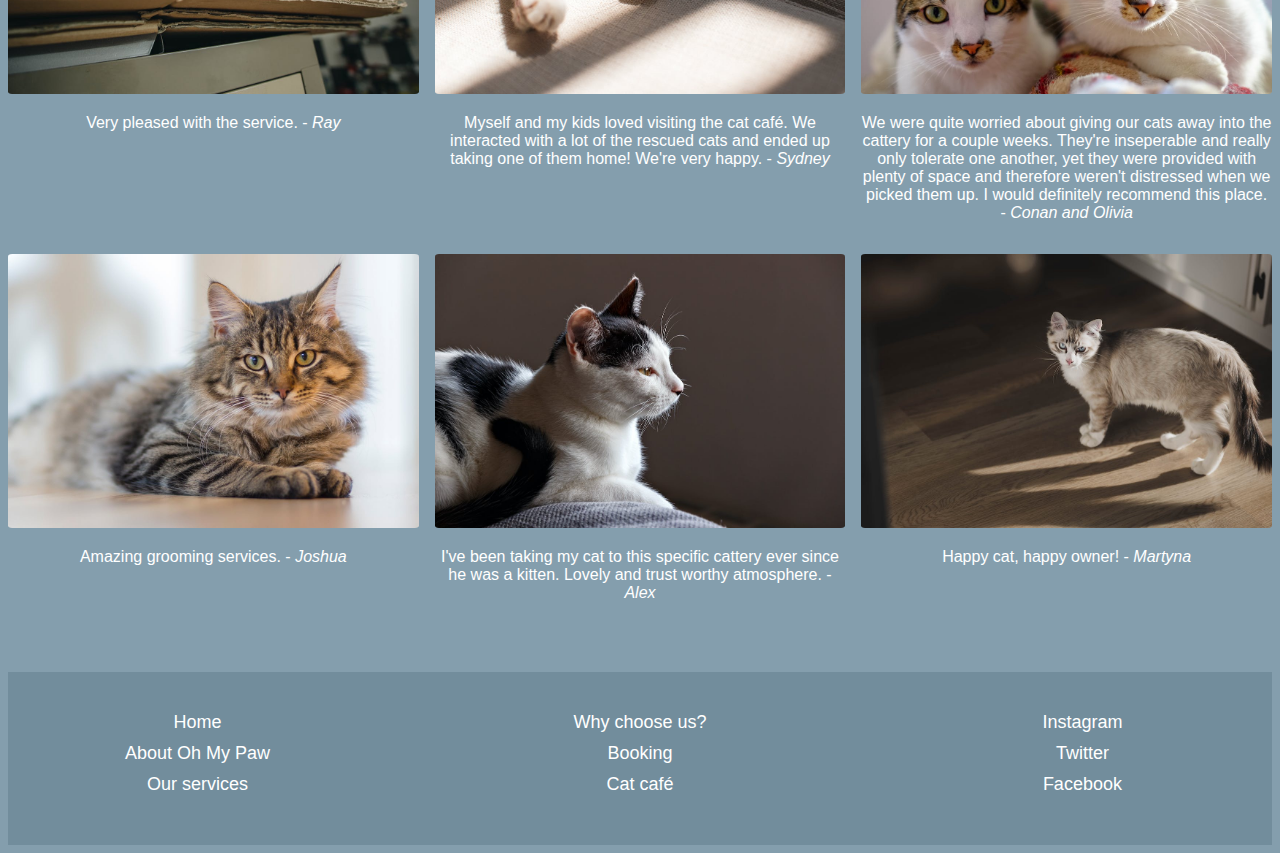
<file: whychooseus.html>
<!DOCTYPE html>
<html>
    
    <head>
        <title>Why choose us?</title>
        <meta charset="utf-8">
        <link rel="stylesheet" type="text/css" href="css/styles.css">
        
        <!--- Coffee Mood font family --->
        <link href="https://fonts.cdnfonts.com/css/coffee-mood" rel="stylesheet">
        
        <!--- Hind Guntur font family --->
        <link href="https://fonts.cdnfonts.com/css/hind-guntur" rel="stylesheet">
        
        <!--- Animate.css --->
        <link rel="stylesheet" href="https://cdnjs.cloudflare.com/ajax/libs/animate.css/4.1.1/animate.min.css"/>
    </head>
    
    <body>
    
    <header>  
        <div class="logo">
            <a href="index.html">Oh My Paw</a>    
        </div>    

        <nav>
            <ul>
                <li><a href="about.html">About Oh My Paw</a></li>
                <li><a href="services.html">Our services</a></li>
                <li><a href="whychooseus.html">Why choose us?</a></li>
                <li><a href="booking.html">Booking</a></li>
                <li><a href="catcafe.html">Cat café</a></li>
            </ul>    
        </nav>
    </header>  
        
    <main>
        <div class="cover-image-container">
            
            <img class="cover-image" src="images/b&w_cats_8.jpeg" alt="Image of two cats">
            
            <div class="cover-image-text">
                <h2 class="cover-image-title animate__animated animate__fadeInDown">Oh My Paw</h2>
                <p class="cover-image-subheading animate__animated animate__fadeInDown">A cattery for all, big and small</p>
            </div>
            
        </div>
        
        <h2 class="whychooseus-text">Why choose Oh My Paw?</h2>
        
        <p class="whychooseus-subheading">Here is a gallery of our happy customers...</p>
        
        <div class="gallery-container">
            <div class="gallery-item">
                <img src="images/cat_and_blanket_1.jpeg">
                <p class="review">I was really worried about leaving my cat in a new environment since she's never been out of the house. However, she returned happier than ever! - <span style="font-style: italic">Rosalina</span></p>
            </div>
            
            <div class="gallery-item">
                <img src="images/cat_and_blanket_2.jpeg">
                <p class="review">We've adopted our little one from the rescue centre. Couldn't be happier! - <span style="font-style: italic">Milo</span></p>
            </div>
            
            <div class="gallery-item">
                <img src="images/cat_playing_1.jpeg">
                <p class="review">I've only ever used the veterinary services at Oh My Paw, however the staff is wonderful and very well trained! - <span style="font-style: italic">Emily</span></p>
            </div>
            
            <div class="gallery-item">
                <img src="images/cat_on_box_1.jpeg">
                <p class="review">Very pleased with the service. - <span style="font-style: italic">Ray</span></p>
            </div>
            
            <div class="gallery-item">
                <img src="images/cat_sleeping_1.jpeg">
                <p class="review">Myself and my kids loved visiting the cat café. We interacted with a lot of the rescued cats and ended up taking one of them home! We're very happy. - <span style="font-style: italic">Sydney</span></p>
            </div>
            
            <div class="gallery-item">
                <img src="images/cat_closeup_4.jpeg">
                <p class="review">We were quite worried about giving our cats away into the cattery for a couple weeks. They're inseperable and really only tolerate one another, yet they were provided with plenty of space and therefore weren't distressed when we picked them up. I would definitely recommend this place. - <span style="font-style: italic">Conan and Olivia</span></p>
            </div>
            
            <div class="gallery-item">
                <img src="images/cat_closeup_3.jpeg">
                <p class="review">Amazing grooming services. - <span style="font-style: italic">Joshua</span></p>
            </div>
            
            <div class="gallery-item">
                <img src="images/cat_closeup_5.jpeg">
                <p class="review">I've been taking my cat to this specific cattery ever since he was a kitten. Lovely and trust worthy atmosphere. - <span style="font-style: italic">Alex</span></p>
            </div>
            
            <div class="gallery-item">
                <img src="images/cat_walking_1.jpeg">
                <p class="review">Happy cat, happy owner! - <span style="font-style: italic">Martyna</span></p>
            </div>
        </div>
    </main>
        
    <footer>
        <div class="ohmypaw-footer">

            <div class="footer-column">
                <ul>
                    <li><a href="index.html">Home</a></li>
                    <li><a href="about.html">About Oh My Paw</a></li>
                    <li><a href="services.html">Our services</a></li>
                </ul>
            </div>

            <div class="footer-column">
                <ul>
                    <li><a href="whychooseus.html">Why choose us?</a></li>
                    <li><a href="booking.html">Booking</a></li>
                    <li><a href="catcafe.html">Cat café</a></li>
                </ul>
            </div>

            <div class="footer-column">
                <ul>
                    <li><a href="https://www.instagram.com/">Instagram</a></li>
                    <li><a href="https://twitter.com/">Twitter</a></li>
                    <li><a href="https://www.facebook.com/">Facebook</a></li>
                </ul>
            </div>

        </div>
    </footer>
        
    </body>
</html>
</file>
<file: css/styles.css>
/* ----- STYLES ----- */

body {
    background-color: #849EAD;
}

h2 {
    font-family: 'Coffee Mood', sans-serif;
    color: white;
    font-size: 35px;
}

p {
    font-family: 'Hind Guntur', sans-serif;
    color: white;
}

.button {
    background-color: #E5B648;
    border: none;
    padding: 15px 32px;
    text-align: center;
    text-decoration: none;
    display: inline-block;
    font-size: 20px;
    font-family: 'Hind Guntur', sans-serif;
    color: #F9E6B9;
    border-radius: 8px;
    transition-duration: 0.4s; 
}

.button:hover {
    background-color: #F9E6B9; 
    color: #E5B648;
}

/* ----- HEADER, NAVIGATION AND FOOTER ----- */

header {
    display: flex;
    justify-content: space-between;
    align-items: center;
    padding: 10px;
    position: fixed;
    top: 0;
    left: 0;
    right: 0;
    z-index: 1;
    background-color: #728D9C;
}

.logo a {
    font-family: 'Coffee Mood', sans-serif;
    font-size: 50px;
    color: white;
    text-decoration: none;
}

.logo a:hover {
    background-color: #A3B7C2;
    border-radius: 50%;
    transition-duration: 0.4s;
}

nav ul {
    display: flex;
    list-style: none;
}

nav li {
    margin-right: 20px;
}

nav a {
    text-decoration: none;
    font-family: 'Hind Guntur', sans-serif;
    color: white;
    font-size: 18px;
    transition-duration: 0.4s;
}

nav a:hover {
    background-color: #A3B7C2;
    border-radius: 50%;
}

footer {
    background-color: #728D9C;
    color: white;
    padding: 40px 0;
}

.ohmypaw-footer {
    display: flex;
    flex-wrap: wrap;
    justify-content: space-between;
}

.footer-column {
    width: 30%;
}

.footer-column a {
    font-family: 'Hind Guntur', sans-serif;
    color: white;
    text-decoration: none;
    font-size: 18px;
}

.footer-column a:hover {
    background-color: #A3B7C2;
    border-radius: 50%;
    transition-duration: 0.4s;
}

.footer-column ul {
    list-style: none;
    margin: 0;
    padding: 0;
    text-align: center;
}

.footer-column li {
    margin-bottom: 10px;
}

/* ----- COVER IMAGE ----- */

.cover-image {
    width: 100%;
    height: auto;
}

.cover-image-container {
    position: relative;
    text-align: center;
    color: white;
}

.cover-image-text {
    position: absolute;
    top: 50%;
    left: 50%;
    transform: translate(-50%, -50%);
}

.cover-image-title {
    font-size: 80px;
    color: #E5B648;
    text-shadow: 2px 2px 3px black;
}

.cover-image-subheading {
    font-size: 30px;
    text-shadow: 2px 2px 3px black;    
}

/* ----- HOME PAGE ----- */

.home-row {
    display: flex;
}

.home-column {
    flex: 1;
    padding: 20px;
    text-align: center;
    margin-right: 20px;
}

#cat-drawing {
    width: 60%;
    height: 250px;
    align-items: center;
}

/* ----- ABOUT PAGE ----- */

.about-row {
    display: flex;
}

.about-column {
    flex: 1;
    padding: 20px;
    text-align: center;
    margin-right: 20px;
}

.about-text {
    font-size: font-size: 35px;
    text-align: center;
}

/* ----- OUR SERVICES PAGE ----- */

.services-row {
    display: flex;
}

.services-column {
    flex: 1;
    padding: 20px;
    text-align: center;
    margin-right: 20px;
}

#circle-cat {
    width: 60%;
    height: 250px;
    align-items: center;
    border-radius: 50%;
    border-style: solid;
    border-color: #E5B648;
    border-width: thick;
}

.services-image {
    width: 100%;
    height: auto;
    object-fit: cover;
    border-radius: 1%;
}

/* ----- WHY CHOOSE US? PAGE ----- */

.whychooseus-text {
    font-size: font-size: 35px;
    text-align: center;
}

.whychooseus-subheading {
    font-size: font-size: 35px;
    text-align: center;
}

.gallery-container {
    display: grid;
    grid-template-columns: repeat(3, 1fr);
    grid-template-rows: repeat(3, 1fr);
    grid-gap: 1rem;
}

.gallery-item img {
    width: 100%;
    height: auto;
    object-fit: cover;
    border-radius: 1%;
}

.review {
    font-size: font-size: 35px;
    text-align: center;
}

/* ----- BOOKING PAGE ----- */

.booking-text {
    font-size: font-size: 35px;
    text-align: center;
}

form {
    background-color: #728D9C;
    max-width: 500px;
    margin: 0 auto;
    padding: 20px;
    border-radius: 2px;
    margin-top: 10px;
    margin-bottom: 10px;
}

label {
    display: block;
    font-family: 'Hind Guntur', sans-serif;
    font-size: 18px;
    color: white;
}

input[type="text"],
input[type="email"],
input[type="tel"],
select,
textarea {
    display: block;
    width: 100%;
    padding: 10px;
    margin-bottom: 20px;
    border: 1px solid #cccccc;
    border-radius: 5px;
    box-sizing: border-box;
    font-size: 16px;
}

input[type="submit"] {
    background-color: #E5B648;
    border: none;
    border-radius: 2px;
    padding: 6px 10px;
    cursor: pointer;
    font-family: 'Hind Guntur', sans-serif;
    font-size: 18px;
    color: #F9E6B9;
    transition-duration: 0.4s; 
}

input[type="submit"]:hover {
    background-color: #F9E6B9;
    font-size: 18px;
    color: #E5B648;
}

.submit-button {
    text-align: center;
}

/* ----- BOOKING CONFIRMATION PAGE ----- */

.gradient {
    background-image: linear-gradient(to right, #728D9C, #849EAD);
}

.confirmation-text {
    font-size: font-size: 35px;
    text-align: center;
}

/* ----- CAT CAFÉ PAGE ----- */

.catcafe-row {
    display: flex;
}

.catcafe-column {
    flex: 1;
    padding: 20px;
    text-align: center;
    margin-right: 20px;
}

#circle-cat {
    width: 60%;
    height: 250px;
    align-items: center;
    border-radius: 50%;
    border-style: solid;
    border-color: #E5B648;
    border-width: thick;
}

/* ----- MENU PAGE ----- */

.menu-row {
    display: flex;
}

.menu-column {
    flex: 1;
    padding: 20px;
    text-align: center;
    margin-right: 20px;
}

/* ----- MEDIA QUERY ----- */

@media (max-width: 550px) {
    .logo a {
        font-size: 20px;
    }
    
    nav ul {
        flex-direction: column;
        align-items: flex-start;
    }
    
    nav li {
        margin: 10px 0;
    }
    
    .cover-image {
        height: auto;
    }
   
/* HOME PAGE */    
    
    .home-row {
        flex-direction: column;
    }
    
    .home-column {
        margin: 10px 0;
        margin-right: 0;
    }

/* ABOUT PAGE */ 

    .about-row {
        display: block;
    }
    
    .about-column {
        width: 100%;
        padding: 0;
    }
    
    .about-column:not(:first-child) {
        margin-top: 1.5rem;
    }
    
/* SERVICES PAGE */
    
    .services-row {
        flex-direction: column;
    }
    
    .services-column {
        margin: 10px 0;
        margin-right: 0;
    }
    
/* WHY CHOOSE US PAGE */
    
    .gallery-container {
        grid-template-columns: repeat(2, 1fr);
        grid-template-rows: auto;
    }
    
    .gallery-item {
        margin-bottom: 1rem;
    }
    
    gallery-item img {
        width: 100%;
        height: auto;
        object-fit: cover;
    }
    
/* CAT CAFÉ PAGE */
    
    .catcafe-row {
        flex-direction: column;
    }
    
    .catcafe-column {
        margin: 10px 0;
        margin-right: 0;
    }
    
/* MENU */    
    
    .menu-row {
        flex-direction: column;
    }
    
    .menu-column {
        margin: 10px 0;
        margin-right: 0;
    }
}
</file>
